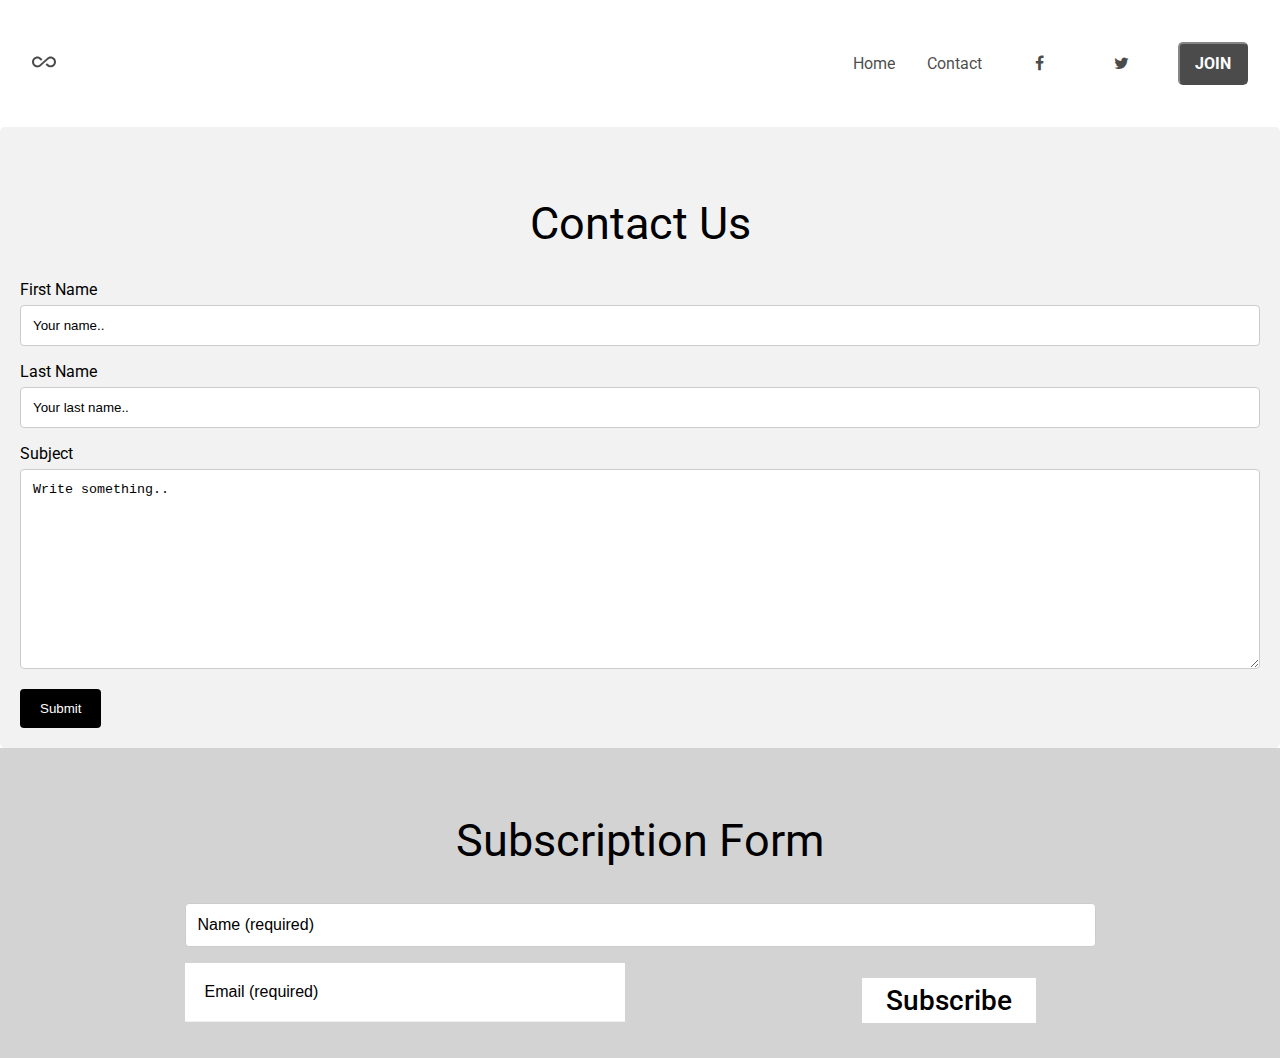
<file: contract.html>
<!DOCTYPE html>
<html lang="en">

<head>
    <meta charset="UTF-8">
    <meta http-equiv="X-UA-Compatible" content="IE=edge">
    <meta name="viewport" content="width=device-width, initial-scale=1.0">
    <title>The Real Estate Blog Contact Form</title>
    <link href="style.css" rel="stylesheet">
    <link rel="stylesheet" href="https://cdnjs.cloudflare.com/ajax/libs/font-awesome/4.7.0/css/font-awesome.min.css">
</head>

<nav>
    <ul class="nav-list">
        <li class="nav-item">
            <a href="index.html"><svg width="24" height="24" viewBox="0 0 24 24">
                    <path
                        d="M18.6,6.62C17.16,6.62 15.8,7.18 14.83,8.15L7.8,14.39C7.16,15.03 6.31,15.38 5.4,15.38C3.53,15.38 2,13.87 2,12C2,10.13 3.53,8.62 5.4,8.62C6.31,8.62 7.16,8.97 7.84,9.65L8.97,10.65L10.5,9.31L9.22,8.2C8.2,7.18 6.84,6.62 5.4,6.62C2.42,6.62 0,9.04 0,12C0,14.96 2.42,17.38 5.4,17.38C6.84,17.38 8.2,16.82 9.17,15.85L16.2,9.61C16.84,8.97 17.69,8.62 18.6,8.62C20.47,8.62 22,10.13 22,12C22,13.87 20.47,15.38 18.6,15.38C17.7,15.38 16.84,15.03 16.16,14.35L15,13.34L13.5,14.68L14.78,15.8C15.8,16.81 17.15,17.37 18.6,17.37C21.58,17.37 24,14.96 24,12C24,9 21.58,6.62 18.6,6.62Z" />
                </svg></a>
        </li>
        <li class="nav-item"><a href="index.html">Home</a></li>
        <li class="nav-item"><a href="contact.html">Contact</a></li>
        <li class="nav-item"> <a href="#" class="fa fa-facebook"></a></li>
        <li class="nav-item"><a href="#" class="fa fa-twitter"></a></li>
        <li class="nav-item"><a href="#Subscription"><button class="btn-primary">Join</button></a> </li>
    </ul>
</nav>
    <body>



<div class="container">
    <h1>
        <strong>Contact Us</strong>
      </h1>
    <form action="action_page.php">
  
      <label for="fname">First Name</label>
      <input type="text" id="fname" name="firstname" placeholder="Your name..">
  
      <label for="lname">Last Name</label>
      <input type="text" id="lname" name="lastname" placeholder="Your last name..">
      </select>
  
      <label for="subject">Subject</label>
      <textarea id="subject" name="subject" placeholder="Write something.." style="height:200px"></textarea>
  
      <input type="submit" value="Submit">
  
    </form>
  </div>


  <footer>       <div>
    <h1>
        <strong id="Subscription" >Subscription Form</strong>
    </h1>
          
            <form action="">
              <input type="text" name="name" class="formStyle" placeholder="Name (required)" required />
              <input type="email" name="email" class="formStyle" placeholder="Email (required)" required />
              <a href="mailto:hellomichellapatton@gmail.com" class="formButton">Subscribe</a>
            </form>
          </div>
        </footer>

</body>

</html>
</file>
<file: style.css>
@import url('https://fonts.googleapis.com/css2?family=Roboto:ital,wght@0,100;0,300;0,400;0,500;0,700;0,900;1,100;1,300;1,400;1,500;1,700;1,900&display=swap');



body {
    padding: 0;
    margin: 0;
    font-family: "Roboto", sans-serif;
}

.nav-list {
    background: white;
    box-shadow: 0px 0px 10px var(--clr-gray200);
    padding: 1rem 0;
    border-radius: var(--radius);
    display: flex;
    justify-content: flex-end;
    align-items: center;
  }
  
  .nav-item {
    list-style: none;
    margin-right: 2rem;
  }
  
  .nav-item a {
    text-decoration: none;
    color: black;
    transition: all 200ms ease-in;
    opacity: 0.7;
  }
  
  .nav-item a:hover {
    color: var(--clr-primary-dark);
  }
  
  .nav-item:first-child {
    margin-right: auto;
    margin-left: 2rem;
  }
 
  /* Style all font awesome icons */
.fa {
    /*padding: 20px;*/
    font-size: 30px;
    width: 50px;
    text-align: center;
    text-decoration: none;
  }
  
  /* Add a hover effect if you want */
  .fa:hover {
    opacity: 0.7;
  }
  
  /* Set a specific color for each brand */
  
  /* Facebook */
  .fa-facebook {
    color: black;
  }
  
  /* Twitter */
  .fa-twitter {
    color: black;
  }
  

.categories {
max-width: 1200px;
margin: 10px auto;
display: flex;
flex-wrap: wrap;
}

.category-items {
    flex-grow: 1;
    flex-basis: 0;
   /*min-width: 33.33%;*/
    min-width: 100%;
    border: 2px solid white;
    box-sizing: border-box;
    height: 500px;
    background-size: cover;
    background-position: center;
}
.category-items-inner {
    display: flex;
    justify-content: center;
    align-items: center;
    height: 100%;
}

.category-items-inner > div {
    padding: 5px 10px;
    background: black;
    color: white;
    border-radius: 5px;
    font-size: 30px;
    font-weight: bold;
    text-transform: uppercase;
}

@media(max-width: 1000px) {
    .category-items {
        min-width: 50%;
    }
}

@media(max-width: 800px) {
    .category-items {
        min-width: 100%;
    }
}


.featured-products {
    margin: 20px;
    max-width: 1200px;
    margin: 0 auto;
    display: grid;
    grid-template-columns: 1fr 1fr 1fr;
    grid-gap: 5px;
}

@media(max-width: 1000px) {
    .featured-products {
        grid-template-columns: 1fr 1fr;

    }
}

@media(max-width: 800px) {
    .featured-products {
        grid-template-columns: 1fr ;

    }
}


.featured-products-title {
    text-align: center;
}

.featured-product-item {
    border-radius: 5px;
    overflow: hidden;
    text-align: center;
    box-sizing: border-box;
    border: 1px solid #ddd;
}

.featured-product-image {
    height: 200px;
    background-size: cover;
    background-position: center;
}

.featured-product-item > .title {
    font-size: 20px;
    font-weight: bold;
}

.featured-product-item > .description {
    color: #666;
}

.featured-product-item > .price {
    font-style: italic;
}

button {
    outline: none;
    background: black;
    font-family: "Roboto", sans-serif;
    color: white;
    padding: 10px 15px;
    text-transform: uppercase;
    cursor: pointer;
    font-weight: bold;
    border-radius: 5px;
    font-size: 16px;
    margin: 10px 0;
}

footer {
    background: lightgray ;
    box-shadow: 0px 0px 10px var(--clr-gray200);
    padding: 1rem 0;
    border-radius: var(--radius);
    display: flex;
    justify-content: flex-end;
    align-items: center;
    
  }



  
  h1 {
    margin-left: auto;
    margin-top: 50px;
    text-align: center;
    font-weight: 100;
    font-size: 2.8em;
    color: #000000;
  }
  
  div {
    margin: auto;
  }
  
  
  .formStyle { 
    background-color: #ffffff;
    padding: 20px; 
    width: 400px; 
    margin-bottom: 20px; 
    border-bottom-width: 1px; 
    border-bottom-style: solid; 
    border-bottom-color: #ecf0f1; 
    border-top-style: none; 
    border-right-style: none; 
    border-left-style: none; 
    font-size: 1em;
    font-weight: 100;
    color: #ffffff;
  }
  
  .formButton {
    float: right;
      background-color:#ffffff;
      display:inline-block;
      color:#000000;
      font-size:28px;
      font-weight: 500;
      padding:6px 24px;
    margin-top: 15px;
    margin-right: 60px;
      text-decoration:none;
  }
  
  .formButton:hover {
      background-color: #666;
    color:#ffffff;
  }
  
  .formButton:active {
      position:relative;
      top:3px;
  }
  
  
  input:focus {
    outline: none;
  }

  ::-webkit-input-placeholder {
     color: #000000;
  }
  
  :-moz-placeholder { /* Firefox 18- */
     color: #000000;  
  }
  
  ::-moz-placeholder {  /* Firefox 19+ */
     color: #000000;  
  }
  
  :-ms-input-placeholder {  
     color: #000000;  
  }


input[type=text], select, textarea {
    width: 100%; 
    padding: 12px;  
    border: 1px solid #ccc; 
    border-radius: 4px; 
    box-sizing: border-box; 
    margin-top: 6px; 
    margin-bottom: 16px; 
    resize: vertical 
  }
  
  input[type=submit] {
    background-color: #000000;
    color: white;
    padding: 12px 20px;
    border: none;
    border-radius: 4px;
    cursor: pointer;
  }
  
  input[type=submit]:hover {
    background-color: #000000;
  }
  
  .container {
    border-radius: 5px;
    background-color: #f2f2f2;
    padding: 20px;
  }
</file>
